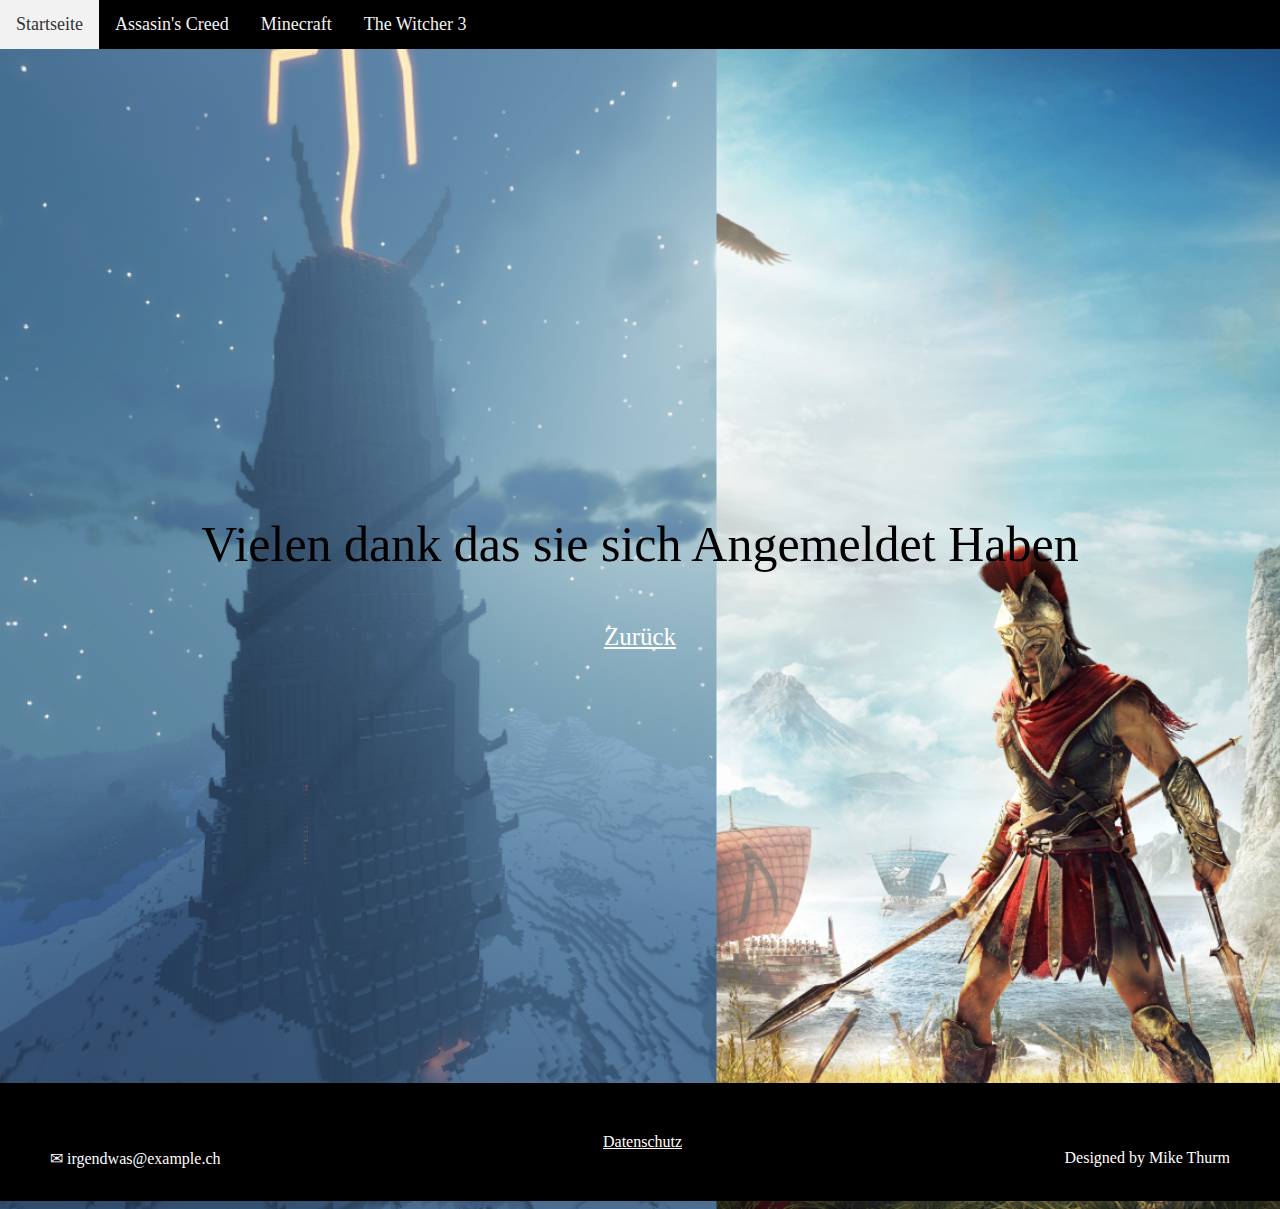
<file: Anmeldung.html>
<!DOCTYPE html>
<html lang="de">
<head>
    <meta charset="UTF-8">
    <link rel="stylesheet" href="style/style.css">
    <title>Anmelden</title>
</head>
<body class="Startback">

<header >

    <nav class="responsivenav" id="responsivenav">
        <a href="index.html">Startseite</a>
        <a href="Assasins_Creed.html"> Assasin's Creed</a>
        <a href="Minecraft.html"> Minecraft</a>
        <a href="The_Witcher_3.html"> The Witcher 3</a>
        <div class="barcontainer" id="barcontainer">
            <div class="bar1"></div>
            <div class="bar2"></div>
            <div class="bar3"></div>
        </div>
    </nav>
</header>
<div>
    <center>
    <p class="Loginfill"></p>
    <p class="Logintext">
        Vielen dank das sie sich Angemeldet Haben
    </p>
        <p> <a href="index.html" class="link ACtext1">Zurück</a> </p>
        <p class="Loginfill"></p>
    </center>
</div>

<footer class="footer">
    <p class="footer1">Designed by Mike Thurm</p>
    <a href="Datenschutz.html" class="link">Datenschutz</a>
    <p class ="footer2">
        ✉ irgendwas@example.ch
    </p>
</footer>
</body>
</html>
</file>
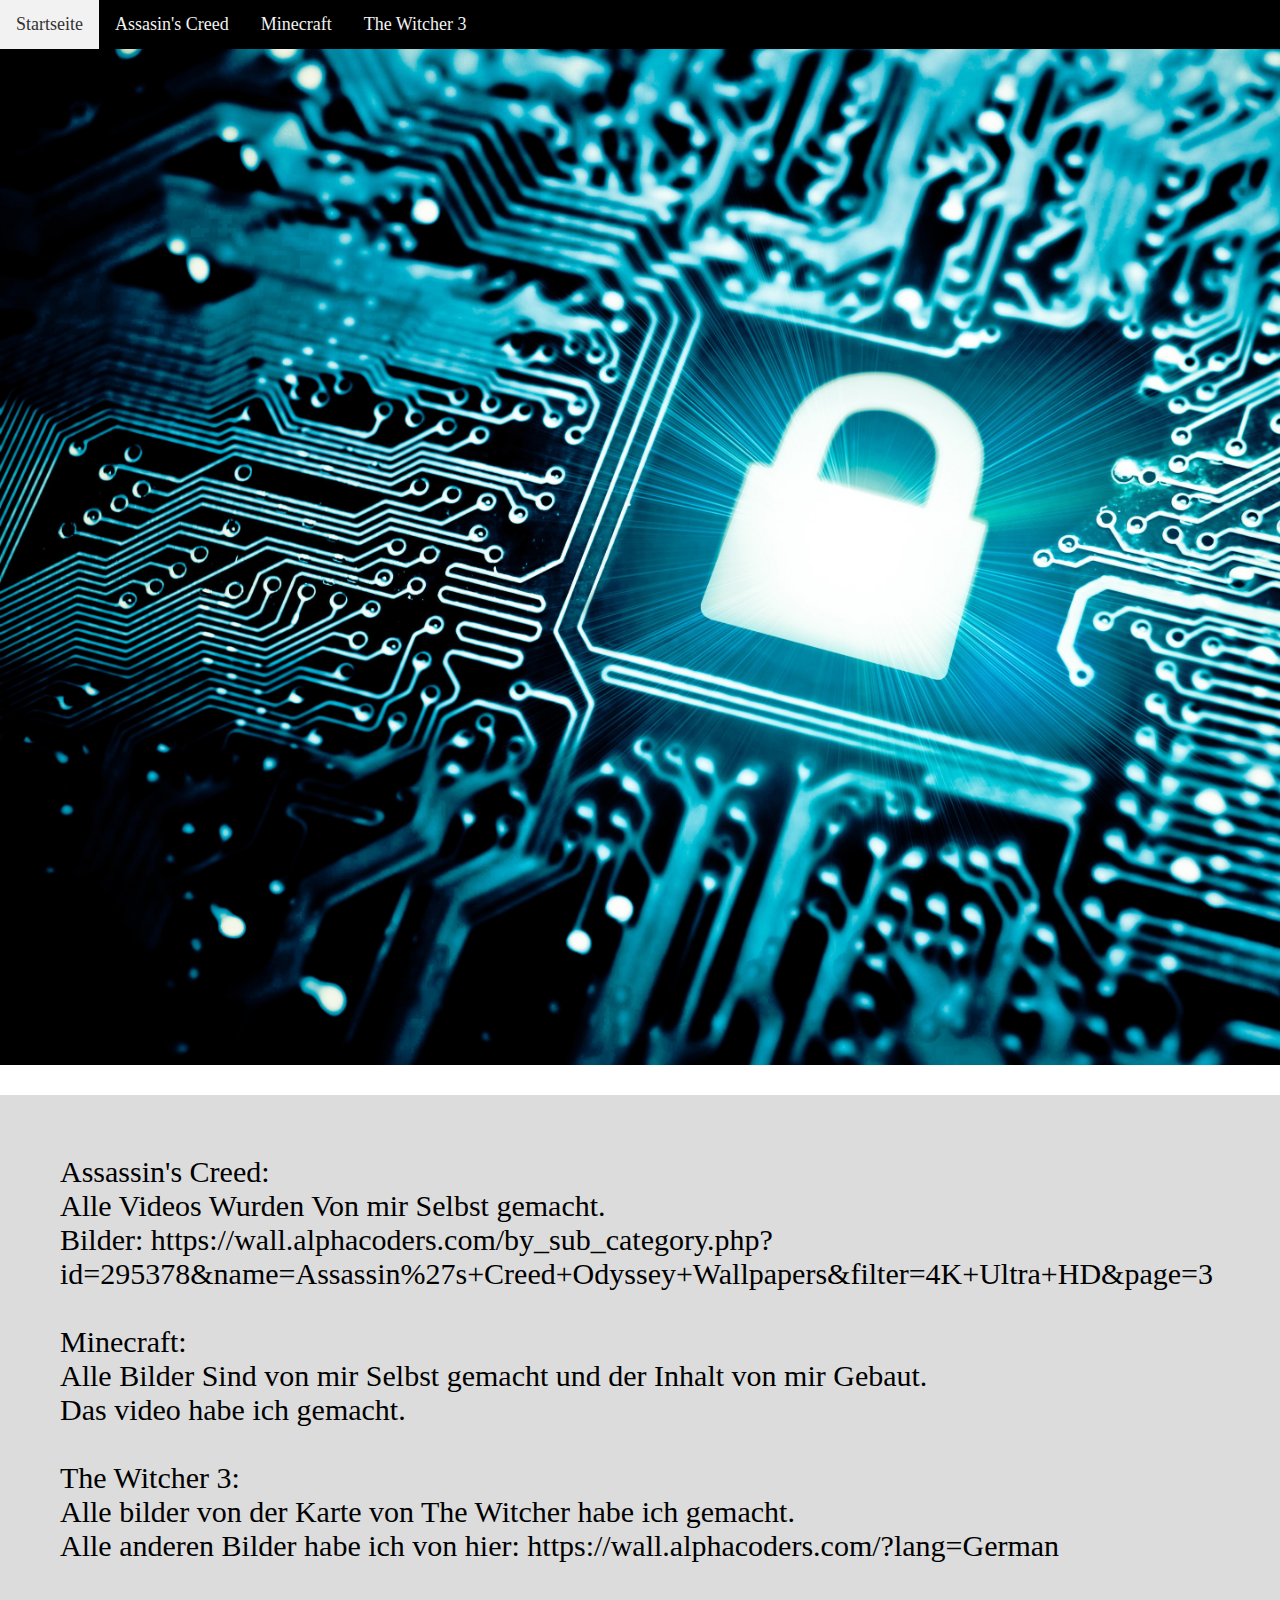
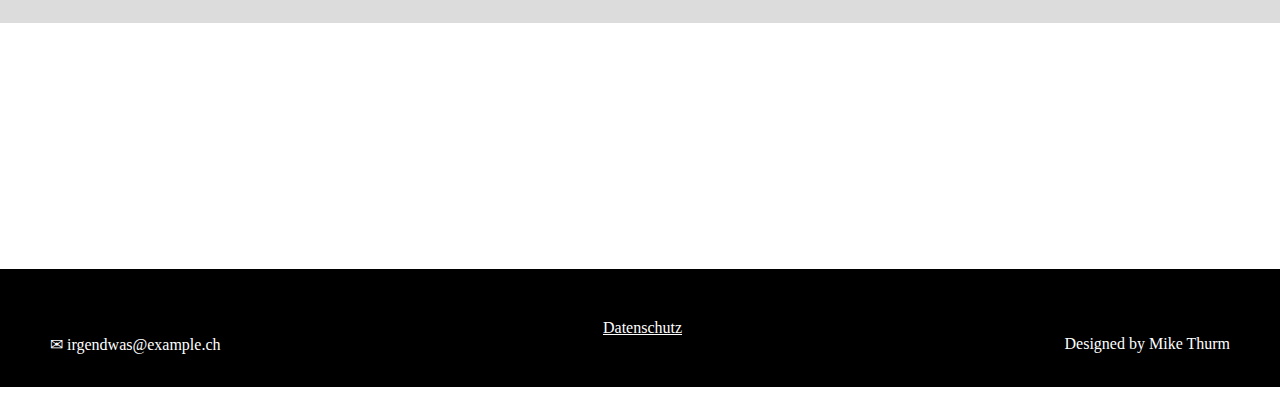
<file: Datenschutz.html>
<!DOCTYPE html>
<html lang="de">
<head>
    <meta charset="UTF-8">
    <link rel="stylesheet" href="style/style.css">
    <title>Datenschutz</title>
</head>
<body >

<header class="imagined">
<nav class="responsivenav" id="responsivenav">
    <a href="index.html">Startseite</a>
    <a href="Assasins_Creed.html"> Assasin's Creed</a>
    <a href="Minecraft.html"> Minecraft</a>
    <a href="The_Witcher_3.html"> The Witcher 3</a>
    <div class="barcontainer" id="barcontainer">
        <div class="bar1"></div>
        <div class="bar2"></div>
        <div class="bar3"></div>
    </div>
</nav>
    <p class="DSfill1"></p>
</header>
<div>

    <p class="DStext">
        Assassin's Creed:<br>
        Alle Videos Wurden Von mir Selbst gemacht.<br>
        Bilder: https://wall.alphacoders.com/by_sub_category.php?id=295378&name=Assassin%27s+Creed+Odyssey+Wallpapers&filter=4K+Ultra+HD&page=3
        <br>
        <br>
        Minecraft:<br>
        Alle Bilder Sind von mir Selbst gemacht und der Inhalt von mir Gebaut. <br>
        Das video habe ich gemacht.
        <br>
        <br>
        The Witcher 3:<br>
        Alle bilder von der Karte von The Witcher habe ich gemacht. <br>
        Alle anderen Bilder habe ich   von hier: https://wall.alphacoders.com/?lang=German
    </p>
</div>
<p class="DSfill"></p>
<footer class="footer">
    <p class="footer1">Designed by Mike Thurm</p>
    <a href="Datenschutz.html" class="link">Datenschutz</a>
    <p class ="footer2">
        ✉ irgendwas@example.ch
    </p>
</footer>
</body>
</html>
</file>
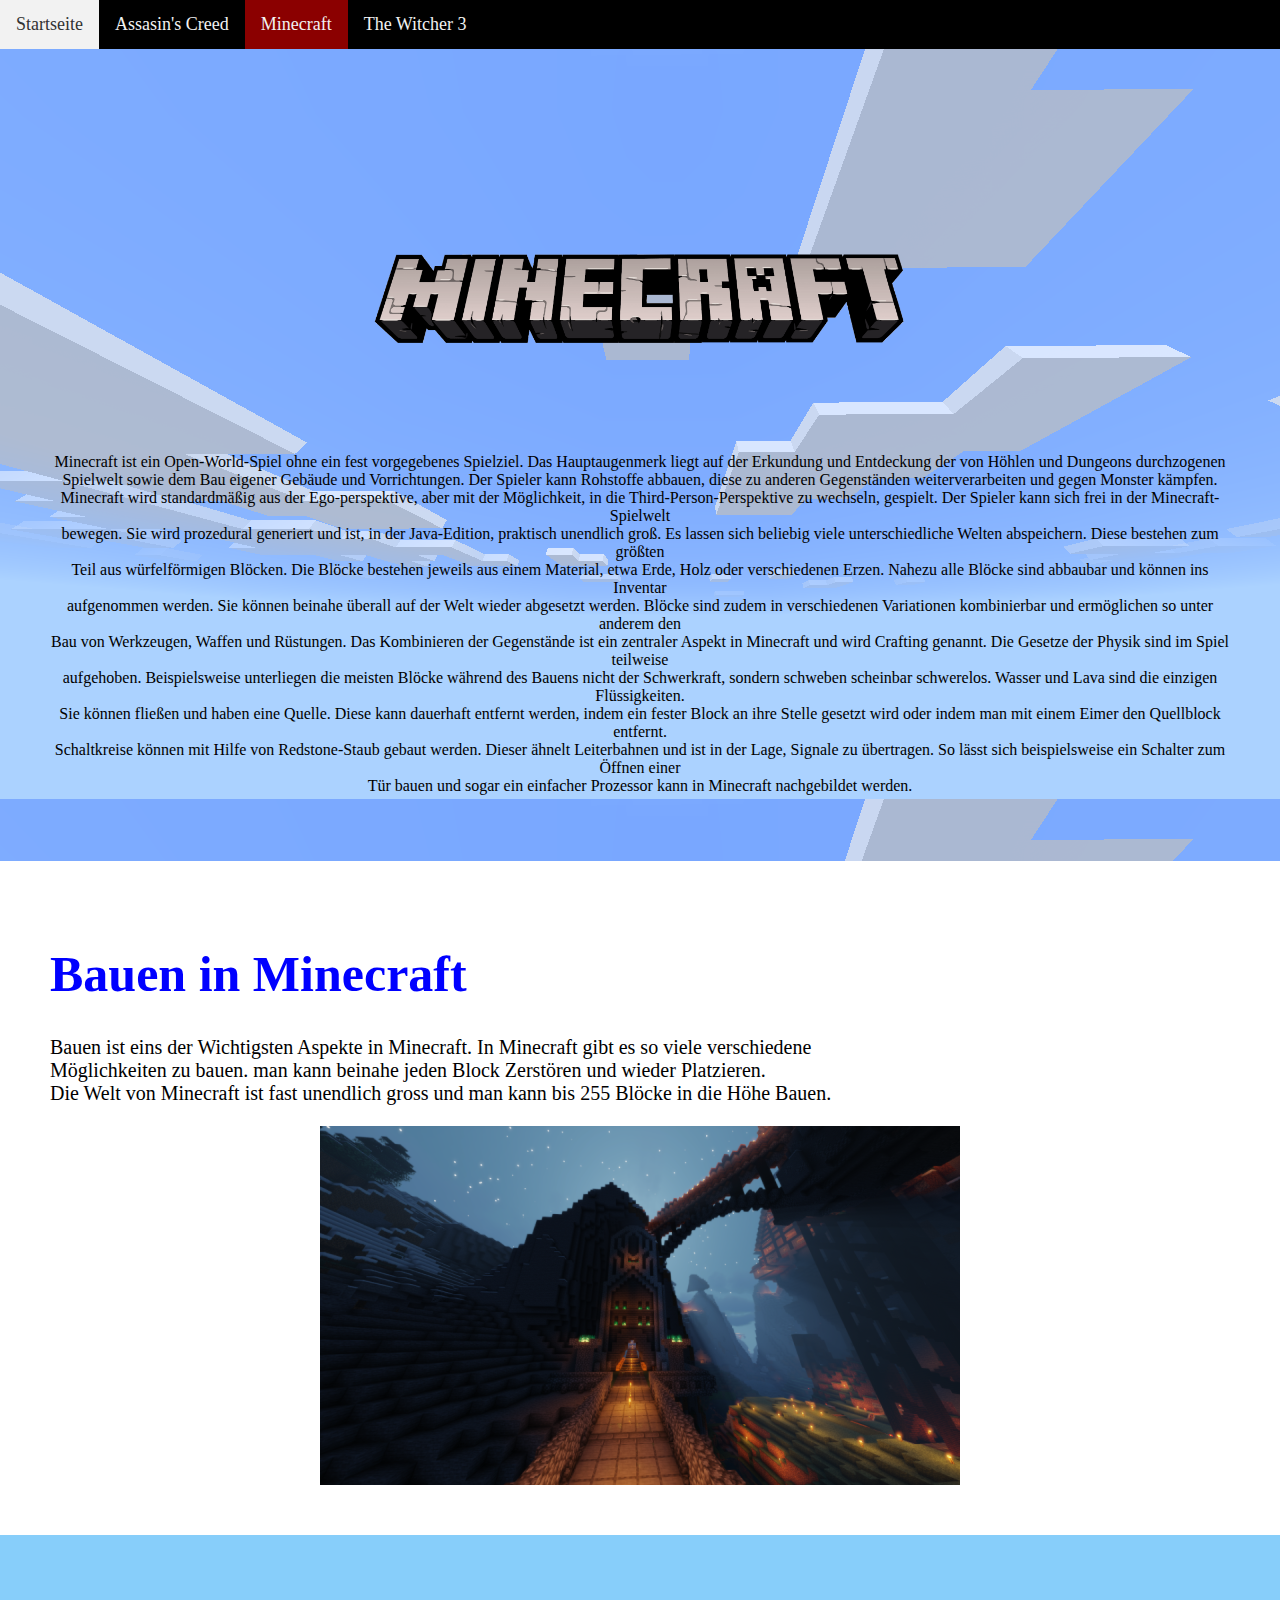
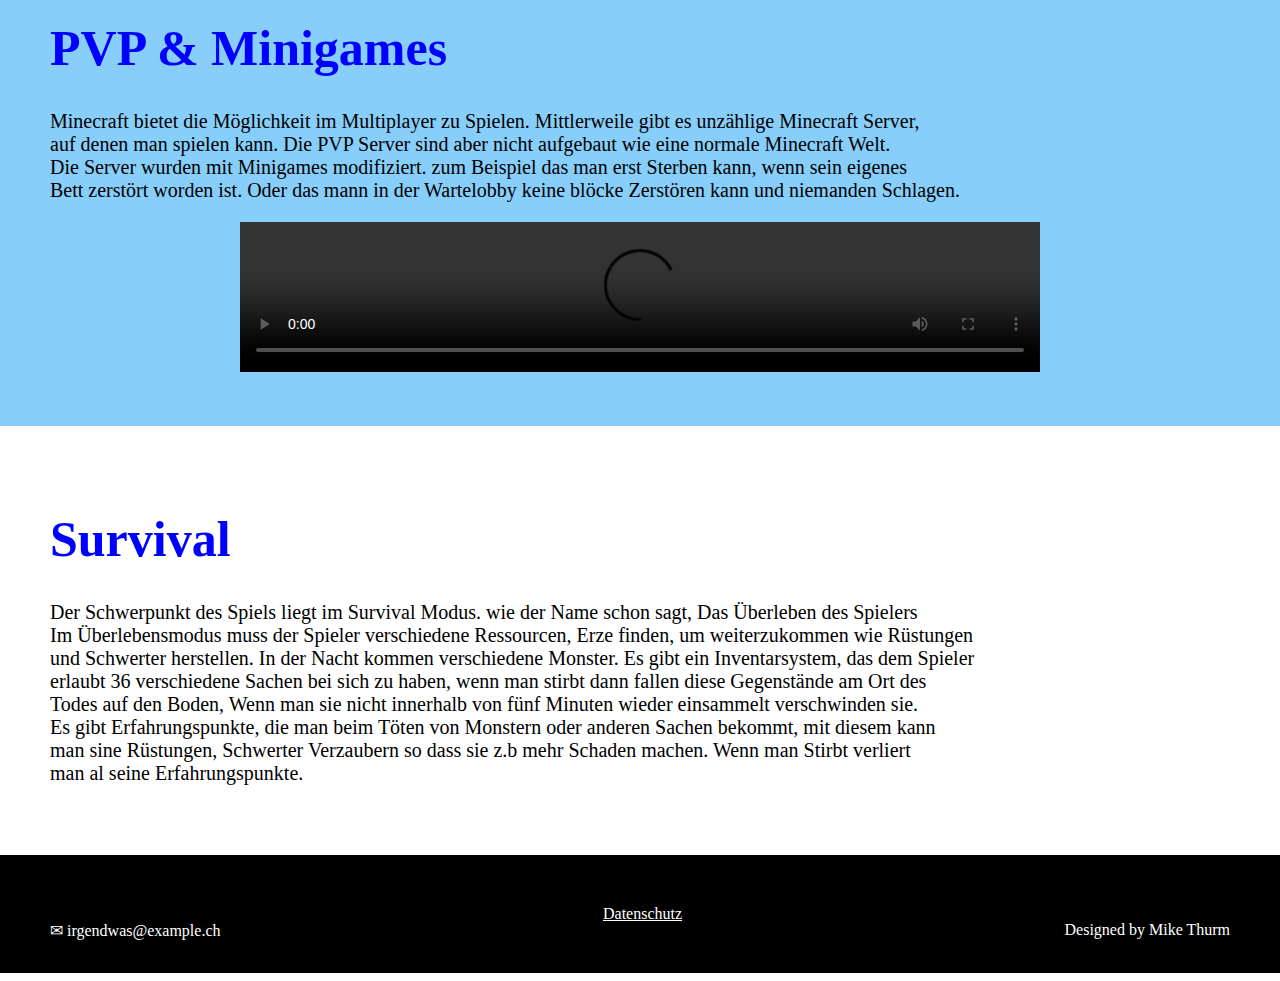
<file: Minecraft.html>
<!DOCTYPE html>
<html lang="de">
<head>
    <meta charset="UTF-8">
    <link rel="stylesheet" href="style/style.css">
    <title>Minecraft</title>
</head>
<body>

<nav class="responsivenav" id="responsivenav">
    <a href="index.html">Startseite</a>
    <a href="Assasins_Creed.html"> Assasin's Creed</a>
    <a class="active" href="Minecraft.html"> Minecraft</a>
    <a href="The_Witcher_3.html"> The Witcher 3</a>
    <div class="barcontainer" id="barcontainer">
        <div class="bar1"></div>
        <div class="bar2"></div>
        <div class="bar3"></div>
    </div>
</nav>


<div class="text1">


    <p class="text11">
        <center>
        <img class="mclogo" src="img/minecraft_logo.png" alt="Minecraft logo">

        <br>
        Minecraft ist ein Open-World-Spiel ohne ein fest vorgegebenes Spielziel. Das Hauptaugenmerk liegt auf der
        Erkundung und Entdeckung der von Höhlen und Dungeons durchzogenen <br>Spielwelt sowie dem Bau eigener Gebäude und
        Vorrichtungen. Der Spieler kann Rohstoffe abbauen, diese zu anderen Gegenständen weiterverarbeiten und gegen
        Monster kämpfen. <br>Minecraft wird standardmäßig aus der Ego-perspektive, aber mit der Möglichkeit, in die
        Third-Person-Perspektive zu wechseln, gespielt. Der Spieler kann sich frei in der Minecraft-Spielwelt <br>bewegen.
        Sie wird prozedural generiert und ist, in der Java-Edition, praktisch unendlich groß. Es lassen sich beliebig
        viele unterschiedliche Welten abspeichern. Diese bestehen zum größten<br> Teil aus würfelförmigen Blöcken.
        Die Blöcke bestehen jeweils aus einem Material, etwa Erde, Holz oder verschiedenen Erzen.
        Nahezu alle Blöcke sind abbaubar und können ins Inventar<br> aufgenommen werden. Sie können beinahe überall auf der
        Welt wieder abgesetzt werden. Blöcke sind zudem in verschiedenen Variationen kombinierbar und ermöglichen so
        unter anderem den <br>Bau von Werkzeugen, Waffen und Rüstungen. Das Kombinieren der Gegenstände ist ein zentraler
        Aspekt in Minecraft und wird Crafting genannt.
        Die Gesetze der Physik sind im Spiel teilweise<br> aufgehoben. Beispielsweise unterliegen die meisten Blöcke
        während des Bauens nicht der Schwerkraft, sondern schweben scheinbar schwerelos. Wasser und Lava sind die
        einzigen Flüssigkeiten.<br> Sie können fließen und haben eine Quelle. Diese kann dauerhaft entfernt werden, indem
        ein fester Block an ihre Stelle gesetzt wird oder indem man mit einem Eimer den Quellblock entfernt.<br>
        Schaltkreise können mit Hilfe von Redstone-Staub gebaut werden. Dieser ähnelt Leiterbahnen und ist in der Lage,
        Signale zu übertragen. So lässt sich beispielsweise ein Schalter zum Öffnen einer <br>Tür bauen und sogar ein
        einfacher Prozessor kann in Minecraft nachgebildet werden.</center>
    </p>

</div>
<div class="text3">
    <h1 class="mctitle1">Bauen in Minecraft</h1>
    <p class="text22">Bauen ist eins der Wichtigsten Aspekte in Minecraft. In Minecraft gibt es so viele verschiedene <br>Möglichkeiten
        zu bauen. man kann beinahe jeden Block Zerstören und wieder Platzieren.<br> Die Welt von Minecraft ist fast
        unendlich gross und man kann bis 255 Blöcke in die Höhe Bauen.
        <br>



    </p>
    <div class="slideshow"></div>
</div>

<div class="text4">
    <h1 class="mctitle1">PVP & Minigames</h1>
    <p class="text22"> Minecraft bietet die Möglichkeit im Multiplayer zu Spielen. Mittlerweile gibt es unzählige Minecraft Server,<br> auf
        denen man spielen kann. Die PVP Server sind aber nicht aufgebaut wie eine normale Minecraft Welt. <br>Die Server
        wurden mit Minigames modifiziert.  zum Beispiel das man erst Sterben kann, wenn sein eigenes<br> Bett zerstört worden ist.
        Oder das mann in der Wartelobby keine blöcke Zerstören kann und niemanden Schlagen.
    </p>
    <center>
    <video width="800" controls preload="auto" >
        <source src="https://computerschule-my.sharepoint.com/:v:/g/personal/mike_thurm_ict_csbe_ch/EScXVbgFuXFCrQncXfgJdgIBuNaAZRV4gUct74W-N66qKg?e=Z8S6M7" type="video/mp4">
    </video>
    </center>

</div>
<div class="text5">
    <h1 class="mctitle1">Survival </h1>
    <p class="text22">Der Schwerpunkt des Spiels liegt im Survival Modus. wie der Name schon sagt, Das Überleben des Spielers <br>
        Im Überlebensmodus muss der Spieler verschiedene Ressourcen, Erze finden, um weiterzukommen wie Rüstungen<br> und
        Schwerter herstellen. In der Nacht kommen verschiedene Monster. Es gibt ein Inventarsystem, das dem Spieler<br>
        erlaubt 36 verschiedene Sachen bei sich zu haben, wenn man stirbt dann fallen diese Gegenstände am Ort des<br> Todes
        auf den Boden, Wenn man sie nicht innerhalb von fünf Minuten wieder einsammelt verschwinden sie.<br>
        Es gibt Erfahrungspunkte, die man beim Töten von Monstern oder anderen Sachen bekommt, mit diesem kann<br> man sine
        Rüstungen, Schwerter Verzaubern so dass sie z.b mehr Schaden machen. Wenn man Stirbt verliert<br> man al seine Erfahrungspunkte.
    </p>
</div>

<footer class="footer">
    <p class="footer1">Designed by Mike Thurm</p>
    <a href="Datenschutz.html" class="link">Datenschutz</a>
    <p class ="footer2">
        ✉ irgendwas@example.ch
    </p>
</footer>



</body>
</html>
</file>
<file: style/style.css>
body {margin-left: 0; margin-right: 0; margin-top: 0;}
.img1 {
    background-image: url("../img/minecraft.jpg");
    width: 635px;
    padding: 320px;
    background-position: center;
}
.mclogo {  width: auto; height: 300px;}
.mcback {background-image: url("../img/minecraftsky.png")}
.text1 {background-image: url("../img/minecraftsky.png");width: auto;padding: 50px;}
.title1 { padding: 8px;}
.text1img {float: right; width: auto; height: 340px; margin-right: -100px; }
.text11 {position: center; color: black;margin-top: 50px; margin-left: 200px;font-size: 20px; }
.text22 {font-size: 20px;}
.footer1 {float: right; color: white;}
.footer2 {float: left; color: white;}
.text {color: white; position: center;}
.mctitle1 {color: blue; font-size: 50px;}
.text2 {
    background-color: darkgoldenrod;
    width: auto;
    padding: 50px;
}
.text3 {
    background-color: white;
    width: auto;
    padding: 50px;
}
.fill {
    background-color: white;
    width: auto;
    padding: 250px;
}
.text5 {
    background-color: white;
    width: auto;
    padding: 50px;
}
.text4 {
    background-color: lightskyblue;
    width: auto;
    padding: 50px;
}
.footer {
    background-color: black;
    width: auto;
    text-align: center;
    color: white;
    padding: 50px;
}
a.link:link{color: white}
a.link:visited{color: gray}
a.link:active{color: darkred}
a.link:hover{color: red}

a.link1:link{color: white}
a.link1:visited{color: white}
a.link1:active{color: darkred}
a.link1:hover{color: red}

.imagined {
    background-image: url("../img/datenschutz.jpg");
    background-size: cover;
    background-repeat: no-repeat;}

.ACback {background-image: url("../img/ACBACKt.png");background-size: cover;background-repeat: no-repeat;}

.AClogo { width: auto; height: auto;}
.ACfill {width: auto; height: 1000px;}
.ACfill1 {width: auto; height: 200px;}
.ACfill2 {width: auto; height: 100px;}

.ACtext1 {color: black; font-size: 25px;}
.ACtext2 {color: black; font-size: 20px;}
.ACtitle1 {font-size: 50px; color: black;}
.ACback1 {background-color: gainsboro; width: auto; height: 1000px; padding: 50px;}
.ACback2 {background-color: gainsboro; width: auto; height: 2500px; padding: 50px;}
.ACtextbox1 {width: 600px; height: 230px; background-color: white; padding: 40px; margin-left: -40%; }
.ACtextbox2 {width: 600px; height: 350px; background-color: white; padding: 40px; margin-left: 40%;}
.ACtextbox3 {width: 500px; height: 100px; background-color: gainsboro; padding: 40px; }
.ACtextbox4 {width: 500px; height: 100px; background-color: gainsboro; padding: 40px; margin-left: -50%}
.ACtextbox5 {width: 500px; height: 100px; background-color: gainsboro; padding: 40px; margin-left: -50%}
.ACtextbox6 {width: 800px; height: 300px; background-color: white; padding: 40px;}
.ACimg1 {width: auto; height: 300px; margin-left: 30%; margin-top: -25%; }
.ACimg2 {width: auto; height: 400px; margin-left: 10%; margin-top: -40%;}
.ACvid1 {width: 800px; margin-left: 30%; margin-top: -20%;}
.ACmap {width: auto; height: auto}
.ACtitle2 {color: darkorange; font-size: 50px;}
.ACtitle3  {color: darkorange; font-size: 40px;}


.TWback { background-image: url("../img/587508.png"); background-size: cover;background-repeat: no-repeat;}
.TWfill {width: auto; height: 1000px;}
.TWfill1 {width: auto; height: 300px;}
.TWfill2  {width: auto; height: 100px;}
.TWback1 {background-color: gainsboro; width: auto; height: 800px;  padding: 50px;}
.TWback2 {background-color: gainsboro; width: auto; height: 4500px; padding: 50px;}
.TWtextbox1 {width: 800px; height: 400px; background-color: white; padding: 40px; margin-left: -45%; margin-top: 1%}
.TWtextbox2 {width: 700px; height: 500px; background-color: gainsboro; padding: 40px;  margin-left: -40%;}
.TWtextbox3 {width: 700px; height: 500px; background-color: gainsboro; padding: 40px;  margin-left: 40%;}
.TWtextbox4 {width: 600px; height: 300px; background-color: gainsboro; padding: 40px;  margin-left: -40%;}
.TWtextbox5 {width: 600px; height: 350px; background-color: gainsboro; padding: 40px;  margin-left: 40%;}
.TWtextbox6 {width: 700px; height: 370px; background-color: white; padding: 40px; margin-left: -40%; }
.TWtextbox7 {width: 700px; height: 500px; background-color: white; padding: 40px; margin-left: 40%;}
.TWtextbox8 {width: 700px; height: 370px; background-color: white; padding: 40px; margin-left: -40%;}
.TWtextbox9 {width: 500px; height: 200px; background-color: white; padding: 40px; margin-left: 40%;}
.TWtextbox10 {width: 700px; height: 200px; background-color: white; padding: 40px; margin-left: -40%;}
.TWimg1 {width: auto; height: 400px; margin-left: 50%; margin-top: -40%}
.TWimg2 {width: auto; height: 500px; margin-left: 50%; margin-top: -40%}
.TWimg3 {width: auto; height: 500px; margin-left: -50%; margin-top: -40%}
.TWimg4 {width: auto; height: 500px; margin-left: 50%; margin-top: -40%}
.TWimg5 {width: auto; height: 500px; margin-left: -50%; margin-top: -40%}
.TWimg6 {width: auto; height: 500px; margin-left: 150%; margin-top: -70%}
.TWimg7 {width: auto; height: 500px; margin-left: -250%; margin-top: -70%}
.TWimg8 {width: auto; height: 500px; margin-left: 150%; margin-top: -60%}
.TWimg9 {width: auto; height: 500px; margin-left: -300%; margin-top: -70%}
.TWimg10 {width: auto; height: 500px; margin-left: 125%; margin-top: -50%}
.TWtitle {font-size: 40px;}
.TWtext {font-size: 20px;}
.TWtitle1 {font-size:  50px; color: firebrick;}


.Startback {background-image: url("../img/titelbild.png"); background-size: cover; background-repeat: no-repeat;}
.Startback1 {background-color: gainsboro; width: auto; height: 500px; padding: 50px;}
.Startfill {width: auto; height: 1000px;}
.Startfill1  {width: auto; height: 300px;}
.Startfill2 {width: auto; height: 100px;}
.Starttextbox {width: 800px; height: 640px; background-color: gainsboro; padding: 40px; margin-left: 40%;}
.Starttextbox1 {width: 800px; height: 450px; background-color: gainsboro; padding: 40px; margin-left: -40%;}
.Starttextbox2 {width: 800px; height: 450px; background-color: gainsboro; padding: 40px; margin-left: 40%;}
.Startimg1 {width: auto; height: 500px; margin-left: -240%; margin-top: -80%;}
.Startimg2 {width: auto; height: 500px; margin-left: 110%; margin-top: -55%;}
.Startimg3 {width: auto; height: 500px; margin-left: -240%; margin-top: -50%;}

.Loginfill {width: auto; height: 400px;}
.Logintext {font-size: 50px;}

.DSfill {width: auto; height: 200px;}
.DSfill1 {width: auto; height: 1000px;}
.DStext {color: black; font-size: 30px; background-color: gainsboro; padding: 60px;}





.responsivenav {
    background-color:black;
    overflow: hidden;

}

.responsivenav a {
    color: #f2f2f2;
    text-decoration: none;
    font-size: 18px;
    padding: 14px 16px;
    display: block;
    text-align: center;
    float: left;

}
.responsivenav a:hover {
    background-color: #f2f2f2;
    color: #333333;
}
.responsivenav a.active {
    background-color: darkred;
}
.responsivenav .barcontainer {
    display: none;
    cursor: pointer;
    margin-right: 5px;
    margin-top: 3px;
}
.bar1,
.bar2,
.bar3 {
    width: 35px;
    height: 5px;
    background-color: #f2f2f2;
    margin:  6px;
    transition: 0.4s;
}
.change .bar1 {
    transform: rotate(-45deg) translate(-9px, 6px);
}
.change .bar2 {
    opacity: 0;
}
.change .bar3 {
    transform: rotate(45deg) translate(-8px, -7px);
}
@media screen and (max-width: 600px) {
    .responsivenav a:not(:first-child) {
        display: none;
    }
    .responsivenav .barcontainer {
        float: right;
        display: block;
    }
    .responsivenav.responsive {
        position: relative;
    }
    .responsivenav.responsive .barcontainer {
        position: absolute;
        right: 0;
        top: 0;
    }
    .responsivenav.responsive a {
        float: none;
        display: block;
    }

}

.slideshow {
    width:640px;
    height:360px;
    background-color: #eeeeee;
    margin: auto;
    background-image:url("../img/bauenslide.png");
    animation-name: slide;
    animation-duration:30s;
    animation-direction: normal;
    animation-timing-function: ease;
    animation-iteration-count: infinite;
}
@keyframes slide {
    0% {background-position:0 0;}
    7.14% {background-position:0 0;}
   14.28% {background-position:-640px 0;}
    21.42% {background-position:-640px 0;}
    28.57% {background-position:-1280px 0;}
   35.71% {background-position:-1280px 0;}
    42.85% {background-position:-1920px 0;}
    50% {background-position:-1920px 0;}
    57.14% {background-position:-2560px 0;}
    64.28% {background-position:-2560px 0;}
    71.42% {background-position:-3200px 0;}
    78.57% {background-position:-3200px 0;}
    85.71% {background-position:-3840px 0;}
   92.85% {background-position:-3840px 0;}
    100% {background-position:-4480px 0;}

}
</file>
